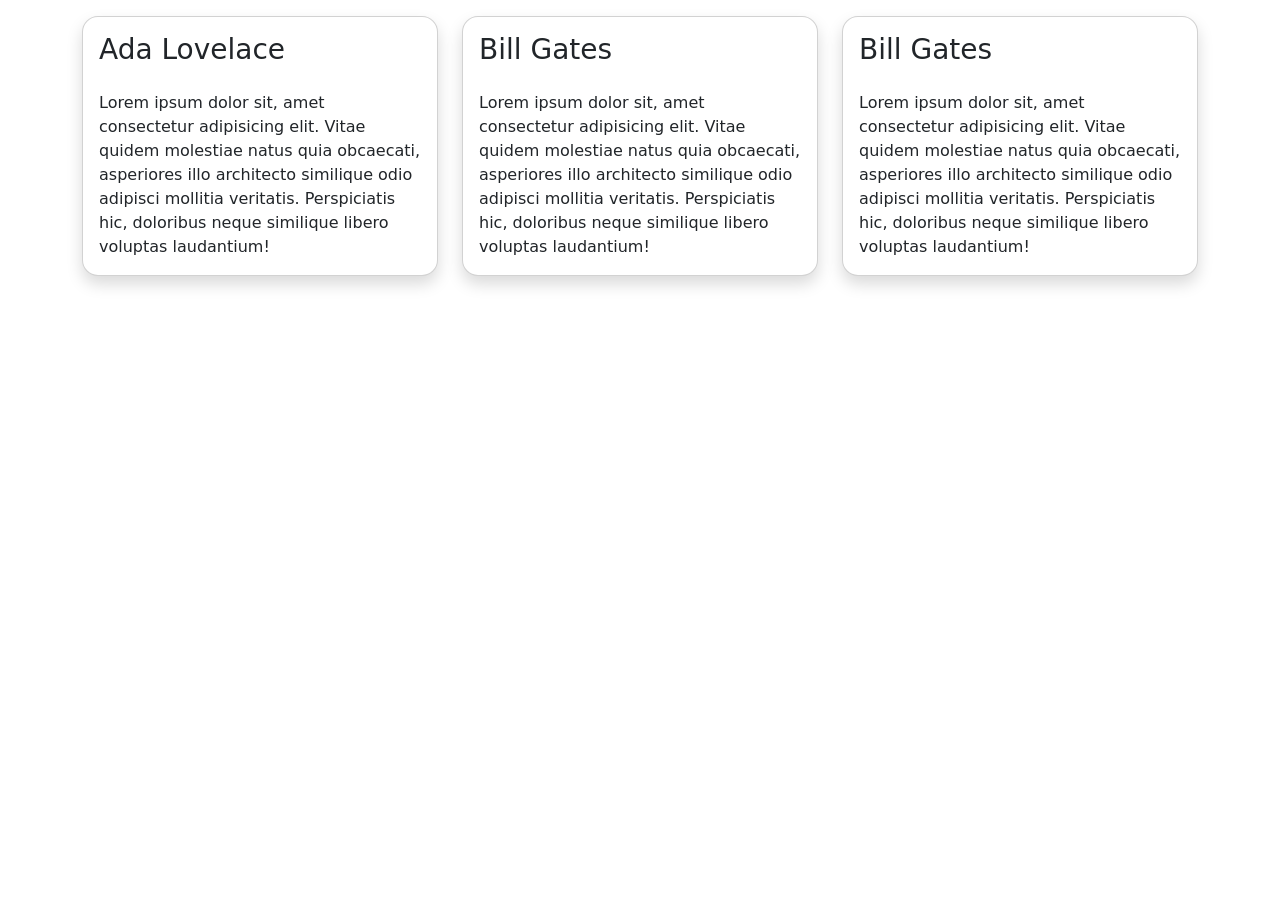
<file: DEMO/index.html>
<!doctype html>
<html lang="en" data-bs-theme="light">
  <head>
    <title>Title</title>
    <meta charset="utf-8" />
    <meta name="viewport" content="width=device-width, initial-scale=1" />

    <link
      href="https://cdn.jsdelivr.net/npm/bootstrap@5.3.8/dist/css/bootstrap.min.css"
      rel="stylesheet"
      integrity="sha384-sRIl4kxILFvY47J16cr9ZwB07vP4J8+LH7qKQnuqkuIAvNWLzeN8tE5YBujZqJLB"
      crossorigin="anonymous"
    />
  </head>

  <body>
    <div class="container">
      <div class="row" id="parent">
        <!-- parent  -->
      </div>
    </div>
    <script
      src="https://cdn.jsdelivr.net/npm/bootstrap@5.3.8/dist/js/bootstrap.bundle.min.js"
      integrity="sha384-FKyoEForCGlyvwx9Hj09JcYn3nv7wiPVlz7YYwJrWVcXK/BmnVDxM+D2scQbITxI"
      crossorigin="anonymous"
    ></script>
    <script>
      // var a = 10;
      // console.log(++a);
      // console.log(a);
      // for(var i = 1; i < 10; i++){
      //     console.log(i);
      // };
      var people = [
        {
          firstName: "Ada",
          lastName: "Lovelace",
          age: 28,
          isLoggedIn: true,
          pets: [
            {
              name: "Whitey",
              kind: "cat",
            },
            {
              name: "Browney",
              kind: "dog",
            },
          ],
        },
        {
          firstName: "Bill",
          lastName: "Gates",
          age: 28,
          isLoggedIn: true,
          pets: [
            {
              name: "Lob",
              kind: "Lobster",
            },
            {
              name: "Elon",
              kind: "dog",
            },
          ],
        },
        {
          firstName: "Bill",
          lastName: "Gates",
          age: 28,
          isLoggedIn: true,
          pets: [
            {
              name: "Lob",
              kind: "Lobster",
            },
            {
              name: "Elon",
              kind: "dog",
            },
          ],
        },
      ];
      var elParent = document.getElementById("parent");
      //   document.getElementById("fullName").innerHTML = person1.firstName + ' ' + person1.lastName;
      //   console.log(person1.pets[0].name);
      // list as in python, have identity
      for (var i = 0; i < people.length; i++) {
        elParent.innerHTML +=
          `<div class="col">
          <div class="card p-3 my-3 shadow rounded-4">
            <div class="h3" id=>` + people[i].firstName + " " + people[i].lastName
          +`</div>
            <div class="mt-3">
              Lorem ipsum dolor sit, amet consectetur adipisicing elit. Vitae
              quidem molestiae natus quia obcaecati, asperiores illo architecto
              similique odio adipisci mollitia veritatis. Perspiciatis hic,
              doloribus neque similique libero voluptas laudantium!
            </div>
          </div>
        </div>`;
      }



    </script>
  </body>
</html>
</file>
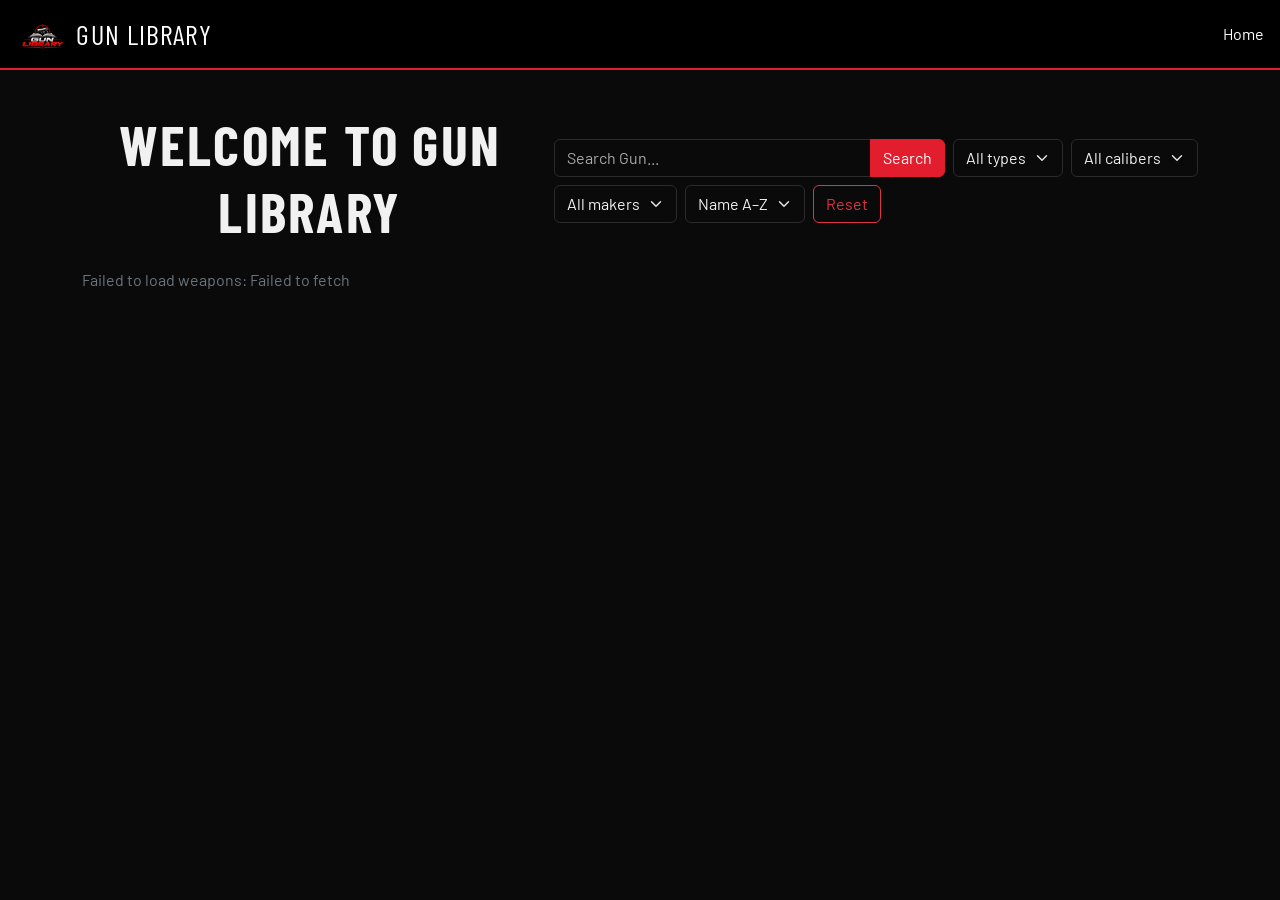
<file: MIDTERMS_API/index.html>
<!doctype html>
<html lang="en" data-bs-theme="dark">

<head>
  <meta charset="utf-8">
  <meta name="viewport" content="width=device-width, initial-scale=1">
  <title>GUN LIBRARY</title>
  <link href="https://cdn.jsdelivr.net/npm/bootstrap@5.3.8/dist/css/bootstrap.min.css" rel="stylesheet"
    integrity="sha384-sRIl4kxILFvY47J16cr9ZwB07vP4J8+LH7qKQnuqkuIAvNWLzeN8tE5YBujZqJLB" crossorigin="anonymous">
  <link href="https://fonts.googleapis.com/css2?family=Barlow+Condensed:wght@600;700&family=Barlow:wght@400;500&display=swap" rel="stylesheet">
  <link href="assets/style.css" rel="stylesheet">
</head>

<body>
  <header class="navbar bg-black border-bottom border-danger border-2 px-3">
    <a href="index.html" class="brand navbar-brand fs-3 text-white">
      <img src="assets/GL.png" alt="" height="30"> Gun Library
    </a>
    <a href="index.html" class="nav-link text-white">Home</a>
  </header>

  <main class="container">
    <div class="row align-items-center g-3 mt-4">
      <div class="col-lg-5">
        <h1 class="display-4 fw-bold text-center">Welcome to Gun Library</h1>
      </div>
      <div class="col-lg-7">
        <div class="d-flex flex-wrap gap-2">
          <div class="input-group w-auto flex-grow-1">
            <input type="text" class="form-control" placeholder="Search Gun..." id="searchInput" oninput="showGuns()">
            <button type="button" class="btn btn-danger" onclick="showGuns()">Search</button>
          </div>
          <select class="form-select w-auto" id="typeInput" onchange="showGuns()">
            <option value="">All types</option>
          </select>
          <select class="form-select w-auto" id="caliberInput" onchange="showGuns()">
            <option value="">All calibers</option>
          </select>
          <select class="form-select w-auto" id="makerInput" onchange="showGuns()">
            <option value="">All makers</option>
          </select>
          <select class="form-select w-auto" id="sortInput" onchange="showGuns()">
            <option value="az">Name A–Z</option>
            <option value="za">Name Z–A</option>
          </select>
          <button type="button" class="btn btn-outline-danger" onclick="resetGuns()">Reset</button>
        </div>
      </div>
    </div>

    <p class="text-secondary mt-3" id="status"></p>
    <div class="row row-cols-1 row-cols-sm-2 row-cols-lg-3 row-cols-xl-4 g-4 mb-5" id="parent"></div>
  </main>

  <script src="https://cdn.jsdelivr.net/npm/bootstrap@5.3.8/dist/js/bootstrap.bundle.min.js"
    integrity="sha384-FKyoEForCGlyvwx9Hj09JcYn3nv7wiPVlz7YYwJrWVcXK/BmnVDxM+D2scQbITxI"
    crossorigin="anonymous"></script>

  <script>
    var baseUrl = "https://gzw-data.dev";
    var apiUrl = baseUrl + "/api/v1/weapons?all=true";

    var elParent = document.getElementById("parent");
    var elStatus = document.getElementById("status");
    var inSearch = document.getElementById("searchInput");
    var inType = document.getElementById("typeInput");
    var inCaliber = document.getElementById("caliberInput");
    var inMaker = document.getElementById("makerInput");
    var inSort = document.getElementById("sortInput");

    var guns = [];

    function clean(str) {
      var div = document.createElement("div");
      div.textContent = str == null ? "" : str;
      return div.innerHTML.replace(/"/g, "&quot;");
    }

    function getName(gun) {
      return gun.name || gun.displayName || String(gun.id || "");
    }

    function getId(gun) {
      return String(gun.id != null ? gun.id : getName(gun));
    }

    function getImage(gun) {
      var url = gun.image || gun.icon || gun.imageUrl || "";
      if (url.startsWith("/")) {
        url = baseUrl + url;
      }
      return url;
    }

    function getType(gun) {
      return gun.type || gun.category || gun.weaponType || "";
    }

    function getCaliber(gun) {
      return gun.caliber || gun.ammo || gun.ammoType || "";
    }

    function getMaker(gun) {
      return gun.manufacturer || "";
    }

    function fillSelect(el, values) {
      var unique = [...new Set(values.filter(Boolean))].sort();
      if (unique.length == 0) {
        el.classList.add("d-none");
        return;
      }
      for (var i = 0; i < unique.length; i++) {
        el.innerHTML += "<option>" + clean(unique[i]) + "</option>";
      }
    }

    const getGuns = async () => {
      elStatus.innerHTML = "Loading...";

      try {
        const response = await fetch(apiUrl);
        const data = await response.json();

        if (Array.isArray(data)) {
          guns = data;
        } else {
          guns = Object.values(data).find(Array.isArray) || [];
        }

        fillSelect(inType, guns.map(getType));
        fillSelect(inCaliber, guns.map(getCaliber));
        fillSelect(inMaker, guns.map(getMaker));

        showGuns();
      } catch (err) {
        elStatus.innerHTML = "Failed to load weapons: " + err.message;
      }
    }

    function showGuns() {
      var search = inSearch.value.trim().toLowerCase();

      var list = guns.filter(function (gun) {
        if (!getName(gun).toLowerCase().includes(search)) return false;
        if (inType.value != "" && getType(gun) != inType.value) return false;
        if (inCaliber.value != "" && getCaliber(gun) != inCaliber.value) return false;
        if (inMaker.value != "" && getMaker(gun) != inMaker.value) return false;
        return true;
      });

      list.sort(function (a, b) {
        return getName(a).localeCompare(getName(b), undefined, { numeric: true });
      });

      if (inSort.value == "za") {
        list.reverse();
      }

      if (list.length == 0) {
        elStatus.innerHTML = "No guns found.";
      } else {
        elStatus.innerHTML = list.length + " result(s)";
      }

      elParent.innerHTML = "";

      for (var i = 0; i < list.length; i++) {
        var gun = list[i];
        var name = clean(getName(gun));
        var image = getImage(gun);

        var tags = "";
        var tagList = [getType(gun), getCaliber(gun), getMaker(gun)];
        for (var j = 0; j < tagList.length; j++) {
          if (tagList[j]) {
            tags += '<span class="badge bg-danger fs-6 fw-medium me-1 mb-1">' + clean(tagList[j]) + '</span>';
          }
        }

        var picture = '<div class="d-flex align-items-center justify-content-center text-secondary">No image</div>';
        if (image) {
          picture = '<img class="object-fit-contain p-4" src="' + clean(image) + '" alt="' + name + '" loading="lazy">';
        }

        elParent.innerHTML += `
          <div class="col">
            <a href="gun.html?id=` + encodeURIComponent(getId(gun)) + `" class="gun card h-100 text-decoration-none">
              <div class="ratio ratio-4x3 bg-black border-bottom">` + picture + `</div>
              <div class="card-body d-flex flex-column gap-3 p-4">
                <h5 class="name card-title fs-3 mb-0">` + name + `</h5>
                <div class="mt-auto">` + tags + `</div>
              </div>
            </a>
          </div>
        `;
      }
    }

    function resetGuns() {
      inSearch.value = "";
      inType.value = "";
      inCaliber.value = "";
      inMaker.value = "";
      inSort.value = "az";
      showGuns();
    }

    getGuns();
  </script>
</body>

</html>
</file>
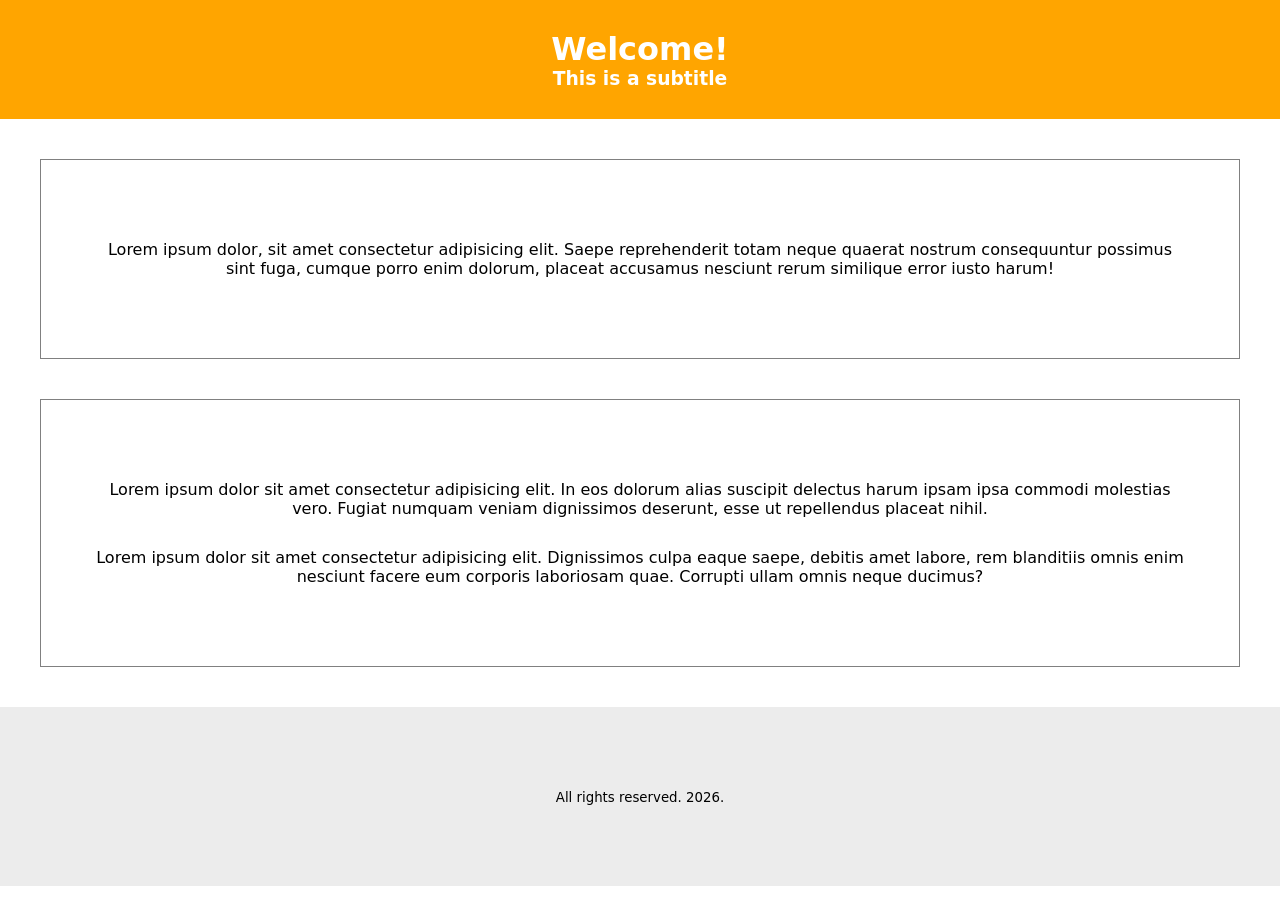
<file: DEMO/D02/index.html>
<!DOCTYPE html>
<html lang="en">

<head>
  <meta charset="UTF-8">
  <meta name="viewport" content="width=device-width, initial-scale=1.0">
  <title>Document</title>
  <link rel="stylesheet" href="style.css">
</head>

<body>
  <header>
    <h1>
      Welcome!
    </h1>
    <h3>
      This is a subtitle
    </h3>
  </header>
  <section>
    <p>
      Lorem ipsum dolor, sit amet consectetur adipisicing elit. Saepe reprehenderit totam neque quaerat nostrum
      consequuntur possimus sint fuga, cumque porro enim dolorum, placeat accusamus nesciunt rerum similique error iusto
      harum!
    </p>
  </section>
  <section>
    <p>
      Lorem ipsum dolor sit amet consectetur adipisicing elit. In eos dolorum alias suscipit delectus harum ipsam ipsa
      commodi molestias vero. Fugiat numquam veniam dignissimos deserunt, esse ut repellendus placeat nihil.
    </p>
    <p>
      Lorem ipsum dolor sit amet consectetur adipisicing elit. Dignissimos culpa eaque saepe, debitis amet labore, rem blanditiis omnis enim nesciunt facere eum corporis laboriosam quae. Corrupti ullam omnis neque ducimus?
    </p>
  </section>
  <footer>
    <small>All rights reserved. 2026.</small>
  </footer>
</body>

</html>
</file>
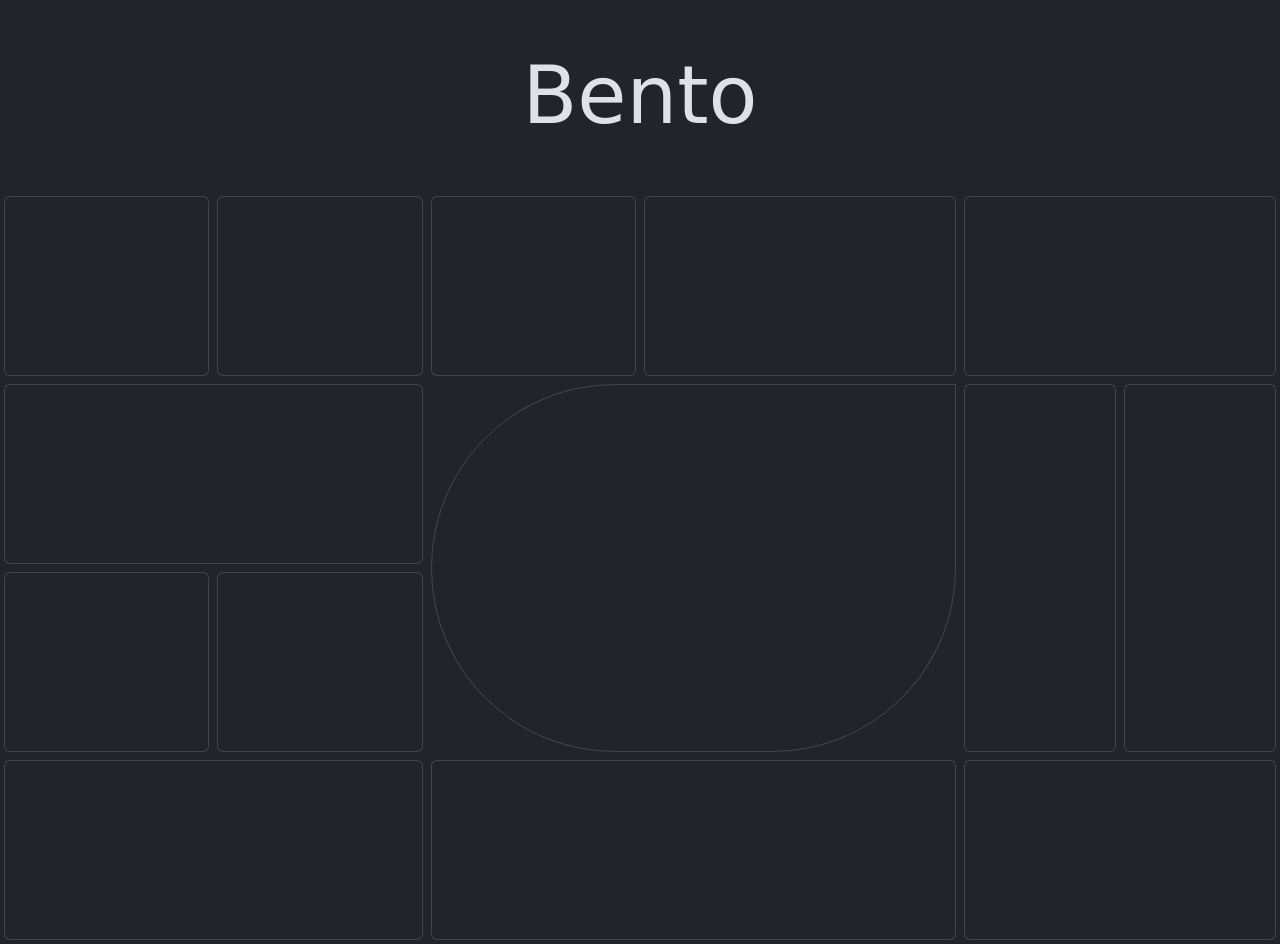
<file: DEMO/D03/index.html>
<!doctype html>
<html lang="en">

<head>
  <meta charset="utf-8">
  <meta name="viewport" content="width=device-width, initial-scale=1">
  <title>Bootstrap demo</title>
  <link href="https://cdn.jsdelivr.net/npm/bootstrap@5.3.8/dist/css/bootstrap.min.css" rel="stylesheet"
    integrity="sha384-sRIl4kxILFvY47J16cr9ZwB07vP4J8+LH7qKQnuqkuIAvNWLzeN8tE5YBujZqJLB" crossorigin="anonymous">
  <style>
    .card {
      min-height: 180px;
      /* background-color: grey; */
    }
  </style>
</head>

<body data-bs-theme="dark">
  <div class="container">
    <div class="row">
      <div class="col">
        <div class="display-1 text-center p-5">Bento</div>
      </div>
    </div>
  </div>
  <div class="container-fluid">
    <div class="row">
      <div class="col-2 p-1">
        <div class="card p-1"></div>
      </div>
      <div class="col-2 p-1">
        <div class="card p-1"></div>
      </div>
      <div class="col-2 p-1">
        <div class="card p-1"></div>
      </div>
      <div class="col-3 p-1">
        <div class="card p-1"></div>
      </div>
      <div class="col-3 p-1">
        <div class="card p-1"></div>
      </div>
    </div>
    <div class="row">
      <div class="col-4">
        <div class="row">
          <div class="col-12 p-1">
            <div class="card p-1"></div>
          </div>
        </div>
        <div class="row">
          <div class="col-6 p-1">
            <div class="card p-1"></div>
          </div>
          <div class="col-6 p-1">
            <div class="card p-1"></div>
          </div>
        </div>
      </div>
      <div class="col-5 p-1">
        <div class="card p-1 h-100" style="border-radius: 500px 0px 500px 500px;"></div>
      </div>
      <div class="col-3">
        <div class="row h-100">
          <div class="col-6 p-1">
            <div class="card p-1 h-100"></div>
          </div>
          <div class="col-6 p-1">
            <div class="card p-1 h-100"></div>
          </div>
        </div>
      </div>
    </div>
    <div class="row">
      <div class="col-4 p-1">
        <div class="card p-1"></div>
      </div>
      <div class="col-5 p-1">
        <div class="card p-1"></div>
      </div>
      <div class="col-3 p-1">
        <div class="card p-1"></div>
      </div>
    </div>
  </div>
  <script src="https://cdn.jsdelivr.net/npm/bootstrap@5.3.8/dist/js/bootstrap.bundle.min.js"
    integrity="sha384-FKyoEForCGlyvwx9Hj09JcYn3nv7wiPVlz7YYwJrWVcXK/BmnVDxM+D2scQbITxI"
    crossorigin="anonymous"></script>
</body>

</html>
</file>
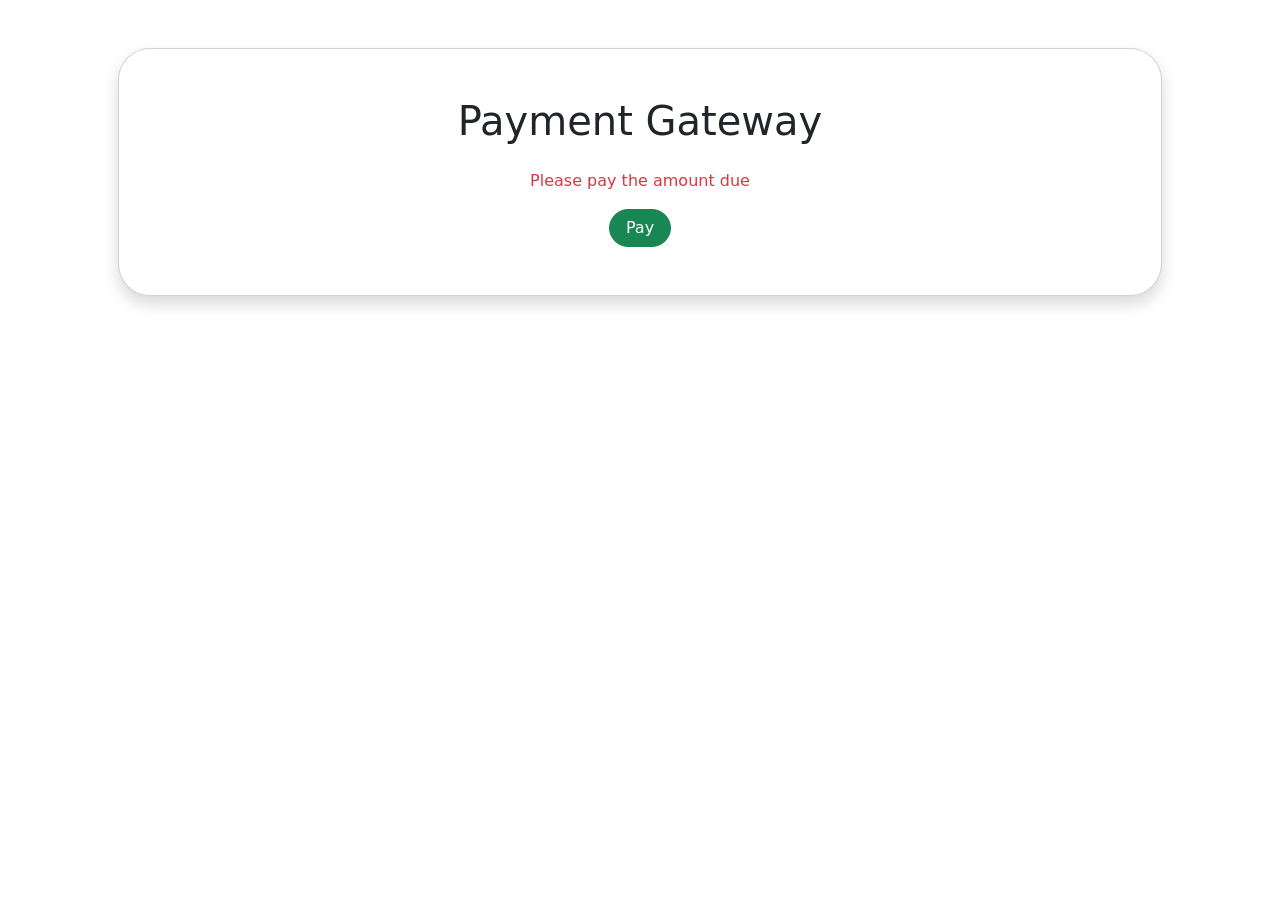
<file: DEMO/D04/index.html>
<!doctype html>
<html lang="en">

<head>
  <meta charset="utf-8">
  <meta name="viewport" content="width=device-width, initial-scale=1">
  <title>Bootstrap demo</title>
  <link href="https://cdn.jsdelivr.net/npm/bootstrap@5.3.8/dist/css/bootstrap.min.css" rel="stylesheet"
    integrity="sha384-sRIl4kxILFvY47J16cr9ZwB07vP4J8+LH7qKQnuqkuIAvNWLzeN8tE5YBujZqJLB" crossorigin="anonymous">
</head>

<body>
  <div class="container p-5">
    <div class="row">
      <div class="col">
        <div class="card rounded-5 shadow p-5 text-center">
          <div class="h1">
            Payment Gateway
          </div>
          <div class="my-3 text-danger" id="pay-text">
            Please pay the amount due
          </div>
          <div>
            <div class="btn btn-success rounded-5 px-3" onclick="pay()" id="pay-btn">
              Pay
            </div>
          </div>
        </div>
      </div>
    </div>
  </div>

  <script src="https://cdn.jsdelivr.net/npm/bootstrap@5.3.8/dist/js/bootstrap.bundle.min.js"
    integrity="sha384-FKyoEForCGlyvwx9Hj09JcYn3nv7wiPVlz7YYwJrWVcXK/BmnVDxM+D2scQbITxI"
    crossorigin="anonymous"></script>
  <script>
    function pay(){
      var textElement = document.getElementById("pay-text");
      textElement.innerHTML = "PAID!";
      textElement.classList.remove("text-danger");
      textElement.classList.add("text-success");
      textElement.classList.add("h3");

      var btnElement = document.getElementById("pay-btn");
      btnElement.style.display = "none";
    }
  </script>
</body>

</html>
</file>
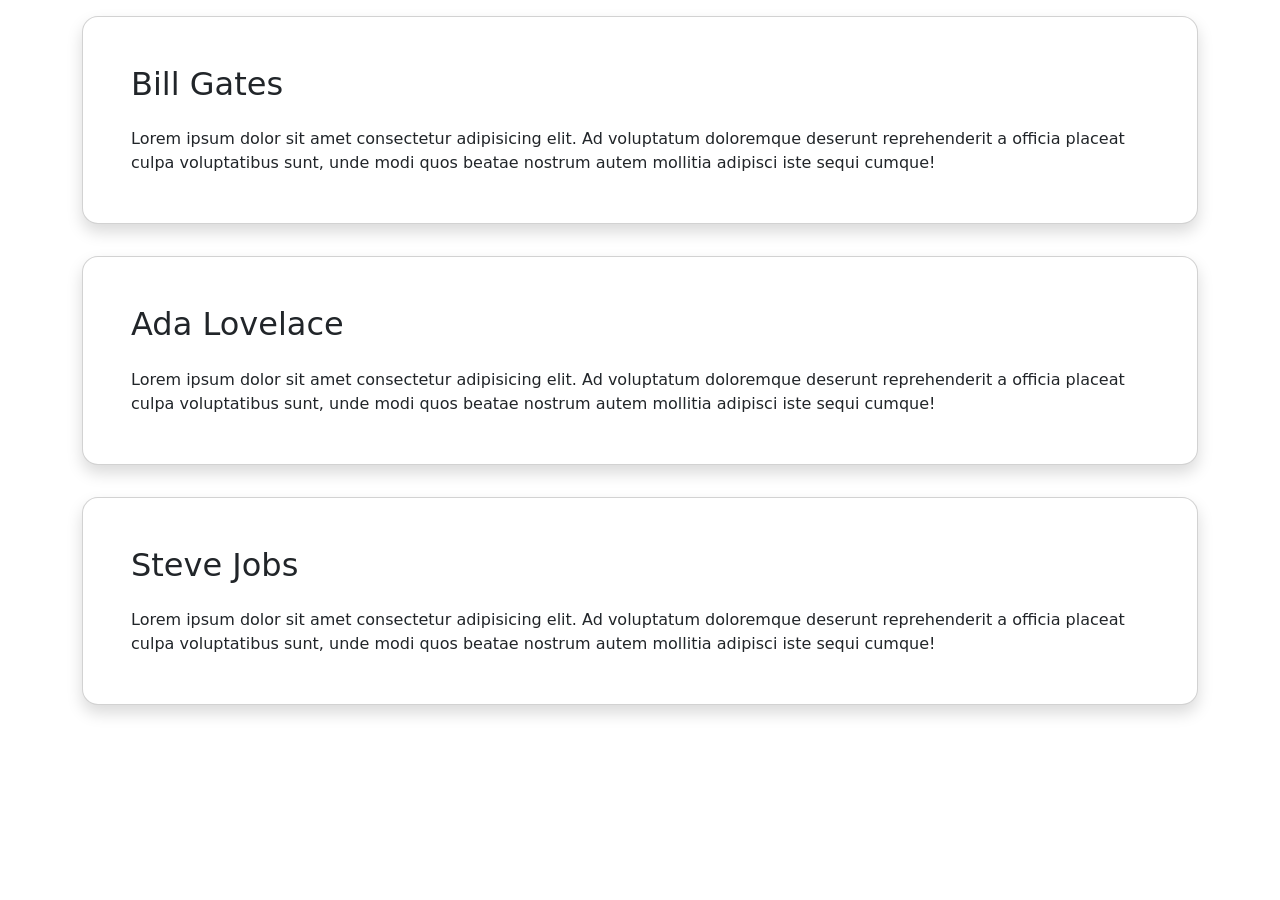
<file: DEMO/D05/index.html>
<!doctype html>
<html lang="en">

<head>
  <meta charset="utf-8">
  <meta name="viewport" content="width=device-width, initial-scale=1">
  <title>Bootstrap demo</title>
  <link href="https://cdn.jsdelivr.net/npm/bootstrap@5.3.8/dist/css/bootstrap.min.css" rel="stylesheet"
    integrity="sha384-sRIl4kxILFvY47J16cr9ZwB07vP4J8+LH7qKQnuqkuIAvNWLzeN8tE5YBujZqJLB" crossorigin="anonymous">
</head>

<body>
  <div class="container">
    <div class="row" id="parent">

    </div>
  </div>

  <script src="https://cdn.jsdelivr.net/npm/bootstrap@5.3.8/dist/js/bootstrap.bundle.min.js"
    integrity="sha384-FKyoEForCGlyvwx9Hj09JcYn3nv7wiPVlz7YYwJrWVcXK/BmnVDxM+D2scQbITxI"
    crossorigin="anonymous"></script>
  <script>
    var people = [
      {
        firstName: "Bill",
        lastName: "Gates",
        age: 28,
        isLoggedIn: true,
        pets: [
          {
            name: "Whitey",
            kind: "cat"
          },
          {
            name: "Browney",
            kind: "fish"
          }
        ]
      },
      {
        firstName: "Ada",
        lastName: "Lovelace",
        age: 29,
        isLoggedIn: true,
        pets: [
          {
            name: "Bantay",
            kind: "dog"
          }
        ]
      },
      {
        firstName: "Steve",
        lastName: "Jobs",
        age: 30,
        isLoggedIn: true,
        pets: []
      }
    ]


    var elParent = document.getElementById("parent");

    for (var i = 0; i < people.length; i++) {
      elParent.innerHTML += `
        <div class="col-12">
          <div class="card p-5 my-3 shadow rounded-4">
            <div class="h2">
              ` + people[i].firstName + " " + people[i].lastName + `
            </div>
            <div class="mt-3">
              Lorem ipsum dolor sit amet consectetur adipisicing elit. Ad voluptatum doloremque deserunt reprehenderit a
              officia placeat culpa voluptatibus sunt, unde modi quos beatae nostrum autem mollitia adipisci iste sequi
              cumque!
            </div>
          </div>
        </div>
      `;
    }
  </script>
</body>

</html>
</file>
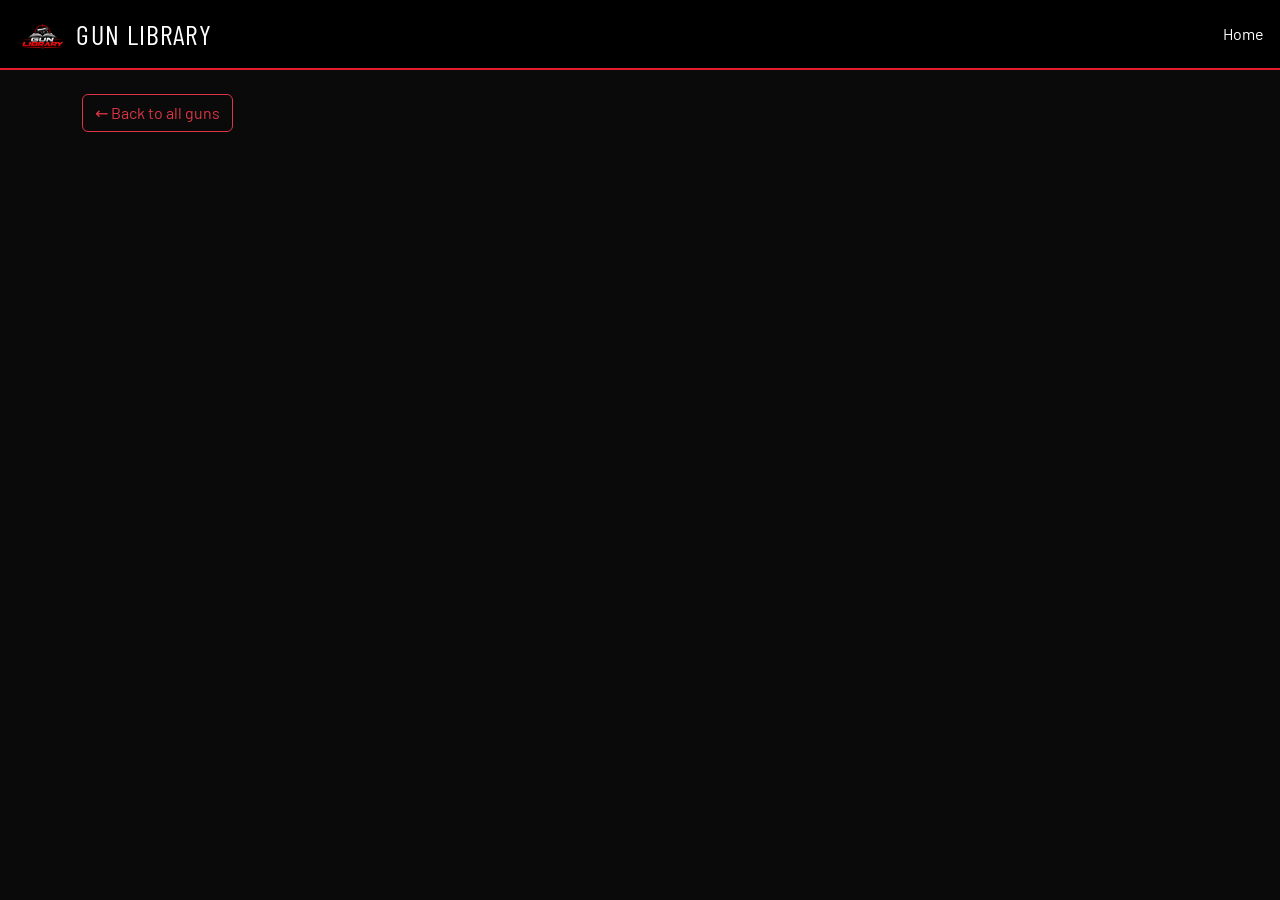
<file: MIDTERMS_API/gun.html>
<!doctype html>
<html lang="en" data-bs-theme="dark">

<head>
  <meta charset="utf-8">
  <meta name="viewport" content="width=device-width, initial-scale=1">
  <title>GUN LIBRARY</title>
  <link href="https://cdn.jsdelivr.net/npm/bootstrap@5.3.8/dist/css/bootstrap.min.css" rel="stylesheet"
    integrity="sha384-sRIl4kxILFvY47J16cr9ZwB07vP4J8+LH7qKQnuqkuIAvNWLzeN8tE5YBujZqJLB" crossorigin="anonymous">
  <link href="https://fonts.googleapis.com/css2?family=Barlow+Condensed:wght@600;700&family=Barlow:wght@400;500&display=swap" rel="stylesheet">
  <link href="assets/style.css" rel="stylesheet">
</head>

<body>
  <header class="navbar bg-black border-bottom border-danger border-2 px-3">
    <a href="index.html" class="brand navbar-brand fs-3 text-white">
      <img src="assets/GL.png" alt="" height="30"> Gun Library
    </a>
    <a href="index.html" class="nav-link text-white">Home</a>
  </header>

  <main class="container">
    <a href="index.html" class="btn btn-outline-danger my-4">← Back to all guns</a>
    <p class="text-secondary" id="status"></p>
    <div class="row g-4 mb-5" id="parent"></div>
  </main>

  <script src="https://cdn.jsdelivr.net/npm/bootstrap@5.3.8/dist/js/bootstrap.bundle.min.js"
    integrity="sha384-FKyoEForCGlyvwx9Hj09JcYn3nv7wiPVlz7YYwJrWVcXK/BmnVDxM+D2scQbITxI"
    crossorigin="anonymous"></script>

  <script>
    var baseUrl = "https://gzw-data.dev";
    var apiUrl = baseUrl + "/api/v1/weapons?all=true";

    var elParent = document.getElementById("parent");
    var elStatus = document.getElementById("status");

    const queryString = window.location.search;
    const urlParams = new URLSearchParams(queryString);
    const id = urlParams.get('id');

    var skip = ["id", "name", "displayName", "image", "icon", "imageUrl"];

    function clean(str) {
      var div = document.createElement("div");
      div.textContent = str == null ? "" : str;
      return div.innerHTML.replace(/"/g, "&quot;");
    }

    function getName(gun) {
      return gun.name || gun.displayName || String(gun.id || "");
    }

    function getId(gun) {
      return String(gun.id != null ? gun.id : getName(gun));
    }

    function getImage(gun) {
      var url = gun.image || gun.icon || gun.imageUrl || "";
      if (url.startsWith("/")) {
        url = baseUrl + url;
      }
      return url;
    }

    function makeLabel(key) {
      var text = key.replace(/([a-z])([A-Z])/g, "$1 $2").replace(/[_-]/g, " ");
      return text.charAt(0).toUpperCase() + text.slice(1);
    }

    function isObject(value) {
      return value != null && typeof value == "object" && !Array.isArray(value);
    }

    function makeValue(value) {
      if (value == null || value === "") return "—";
      if (Array.isArray(value)) {
        return value.map(makeValue).join(", ");
      }
      if (isObject(value) && value.value != null) {
        return value.value + (value.unit ? " " + value.unit : "");
      }
      if (typeof value == "object") return JSON.stringify(value);
      return String(value);
    }

    function makeRows(key, value) {
      if (isObject(value) && value.value == null && Object.keys(value).length > 0) {
        var html = '<tr><th colspan="2" class="text-danger pt-4">' + clean(makeLabel(key)) + '</th></tr>';
        var subKeys = Object.keys(value);
        for (var j = 0; j < subKeys.length; j++) {
          html += makeRows(subKeys[j], value[subKeys[j]]);
        }
        return html;
      }
      return `
        <tr>
          <th class="text-secondary w-25">` + clean(makeLabel(key)) + `</th>
          <td>` + clean(makeValue(value)) + `</td>
        </tr>
      `;
    }

    const getGun = async () => {
      elStatus.innerHTML = "Loading...";

      try {
        const response = await fetch(apiUrl);
        const data = await response.json();

        var guns = Array.isArray(data) ? data : (Object.values(data).find(Array.isArray) || []);
        var gun = guns.find(function (g) {
          return getId(g) == id;
        });

        if (!gun) {
          elStatus.innerHTML = "Gun not found.";
          return;
        }

        elStatus.innerHTML = "";
        document.title = getName(gun) + " | GUN LIBRARY";

        var image = getImage(gun);
        var picture = '<div class="d-flex align-items-center justify-content-center text-secondary">No image</div>';
        if (image) {
          picture = '<img class="object-fit-contain p-4" src="' + clean(image) + '" alt="' + clean(getName(gun)) + '">';
        }

        var rows = "";
        var keys = Object.keys(gun);
        for (var i = 0; i < keys.length; i++) {
          if (skip.includes(keys[i])) continue;
          rows += makeRows(keys[i], gun[keys[i]]);
        }

        elParent.innerHTML = `
          <div class="col-md-5">
            <div class="ratio ratio-4x3 bg-black border rounded">` + picture + `</div>
          </div>
          <div class="col-md-7">
            <h1 class="display-5 fw-bold mb-3">` + clean(getName(gun)) + `</h1>
            <table class="table">` + rows + `</table>
          </div>
        `;
      } catch (err) {
        elStatus.innerHTML = "Failed to load this gun: " + err.message;
      }
    }

    if (id != null) {
      getGun();
    }
  </script>
</body>

</html>
</file>
<file: MIDTERMS_API/assets/style.css>
[data-bs-theme="dark"] {
    --bs-body-bg: #0a0a0a;
    --bs-body-color: #f1f1f1;
    --bs-border-color: #2b2b2b;
    --bs-secondary-color: #a8a8a8;
    --bs-danger: #e11d2e;
    --bs-danger-rgb: 225, 29, 46;
}

body {
    font-family: "Barlow", system-ui, sans-serif;
}

h1,
h5,
.brand {
    font-family: "Barlow Condensed", "Arial Narrow", sans-serif;
    letter-spacing: 0.04em;
    text-transform: uppercase;
}

.card {
    --bs-card-bg: #131313;
    transition: transform 0.15s, border-color 0.15s;
}

.gun:hover {
    border-color: var(--bs-danger);
    transform: translateY(-4px);
}

.name {
    min-height: 2.3em;
    display: -webkit-box;
    -webkit-line-clamp: 2;
    -webkit-box-orient: vertical;
    overflow: hidden;
}

.btn-danger {
    --bs-btn-bg: #e11d2e;
    --bs-btn-border-color: #e11d2e;
    --bs-btn-hover-bg: #b81422;
    --bs-btn-hover-border-color: #b81422;
}

.form-control:focus,
.form-select:focus {
    border-color: var(--bs-danger);
    box-shadow: 0 0 0 0.2rem rgba(225, 29, 46, 0.25);
}
</file>
<file: DEMO/D02/style.css>
* {
  margin: 0;
  font-family: system-ui, -apple-system, BlinkMacSystemFont, 'Segoe UI', Roboto, Oxygen, Ubuntu, Cantarell, 'Open Sans', 'Helvetica Neue', sans-serif;
}

header {
  background-color: orange;
  text-align: center;
  padding: 30px;
  color: white;
}

section {
  text-align: center;
  padding: 50px;
  border: 1px solid gray;
  margin: 40px;
}

section p {
  margin-top: 30px;
  margin-bottom: 30px;
}

footer {
  background-color: rgb(236, 236, 236);
  text-align: center;
  padding: 80px;
}
</file>
